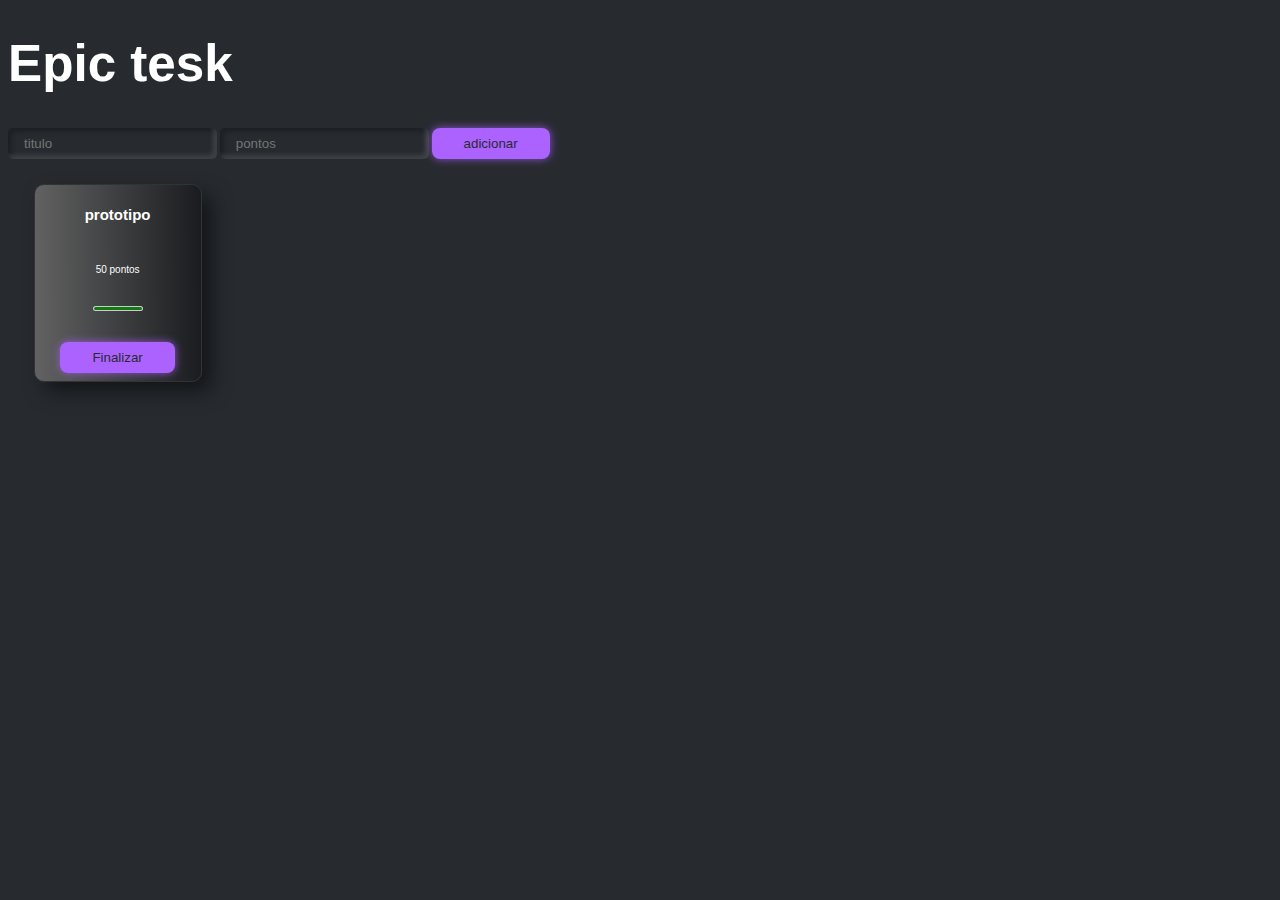
<file: Programaçao Web/EpicTesk JS/index.html>
<!DOCTYPE html>
<html lang="pt-br">

<head>
    <meta charset="UTF-8">
    <meta http-equiv="X-UA-Compatible" content="IE=edge">
    <meta name="viewport" content="width=device-width, initial-scale=1.0">
    <title>epic tesk</title>
    <link rel="stylesheet" href="style.css">
</head>

<body>
    <h1>Epic tesk</h1>

    <form action="">
        
        <label for="titulo" class="hide">Título</label>
        <input type="text" name="titulo" id="titulo" placeholder="titulo">
        
        <label for="pontos" class="hide">Pontos</label>
        <input type="number" name="pontos" id="pontos" placeholder="pontos">
        
        <button id="botaoAdicionar" class="botao">adicionar</button>
    </form>
<section id="tarefas">
    <div class= " card"role="card">
        <h2>prototipo</h2>
        <span>50 pontos</span>
        <meter value="50"></meter>
        <button class="botao">Finalizar</button>

    </div>
</section>
    
</body>
<script src="index.js"></script>
</html>
</file>
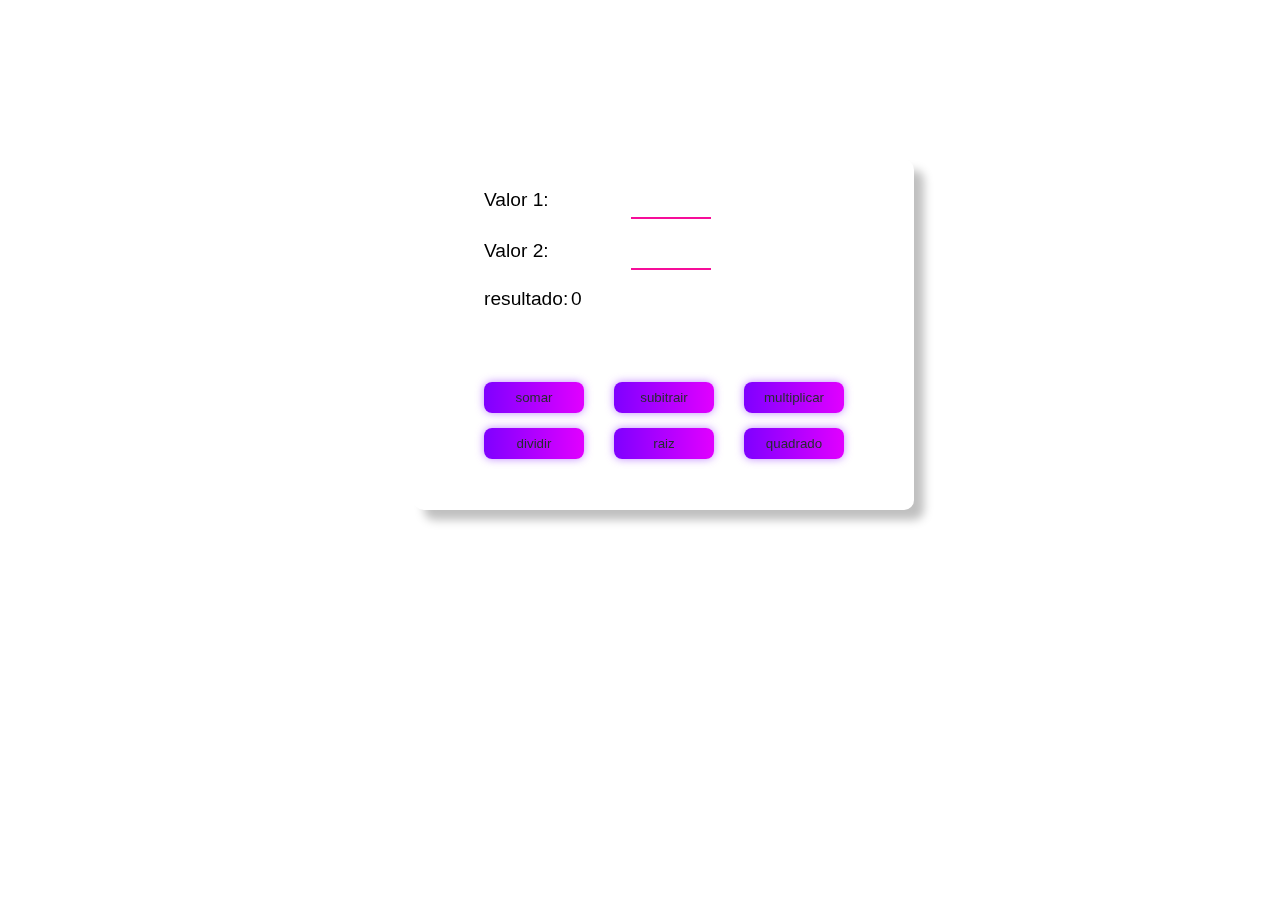
<file: Programaçao Web/Prova2/index.html>
<!DOCTYPE html>
<html lang="pt-br">

<head>
    <meta charset="UTF-8">
    <meta http-equiv="X-UA-Compatible" content="IE=edge">
    <meta name="viewport" content="width=device-width, initial-scale=1.0">
    <title>Calculadora</title>
    <link rel="stylesheet" href="style.css">
</head>

<body>


    <section id="tarefas">
        <div class=" card" role="card">

            <form action="">
                <div class="preenche"><label for="valor1" class="">Valor 1:</label>
                    <input type="number" name="valor1" id="valor1">
                </div>
                <div class="preenche"><label for="valor2" class="">Valor 2:</label>
                    <input type="number" name="valor2" id="valor2">
                </div>
                <div class="preenche"> 
                    <label for="resultado" class="">resultado:</label>
                    <label id="resultado" for="resultado"> 0 </label>
                </div>
                <div class="buttons">
                    <button id="somar" class="botao">somar</button>
                    <button id="subitrair" class="botao">subitrair</button>
                    <button id="multiplicar" class="botao">multiplicar</button>
                    <button id="dividir" class="botao">dividir</button>
                    <button id="raiz" class="botao">raiz</button>
                    <button id="quadrado" class="botao">quadrado</button></div>
                
            </form>



        </div>
    </section>

</body>
<script src="index.js"></script>

</html>
</file>
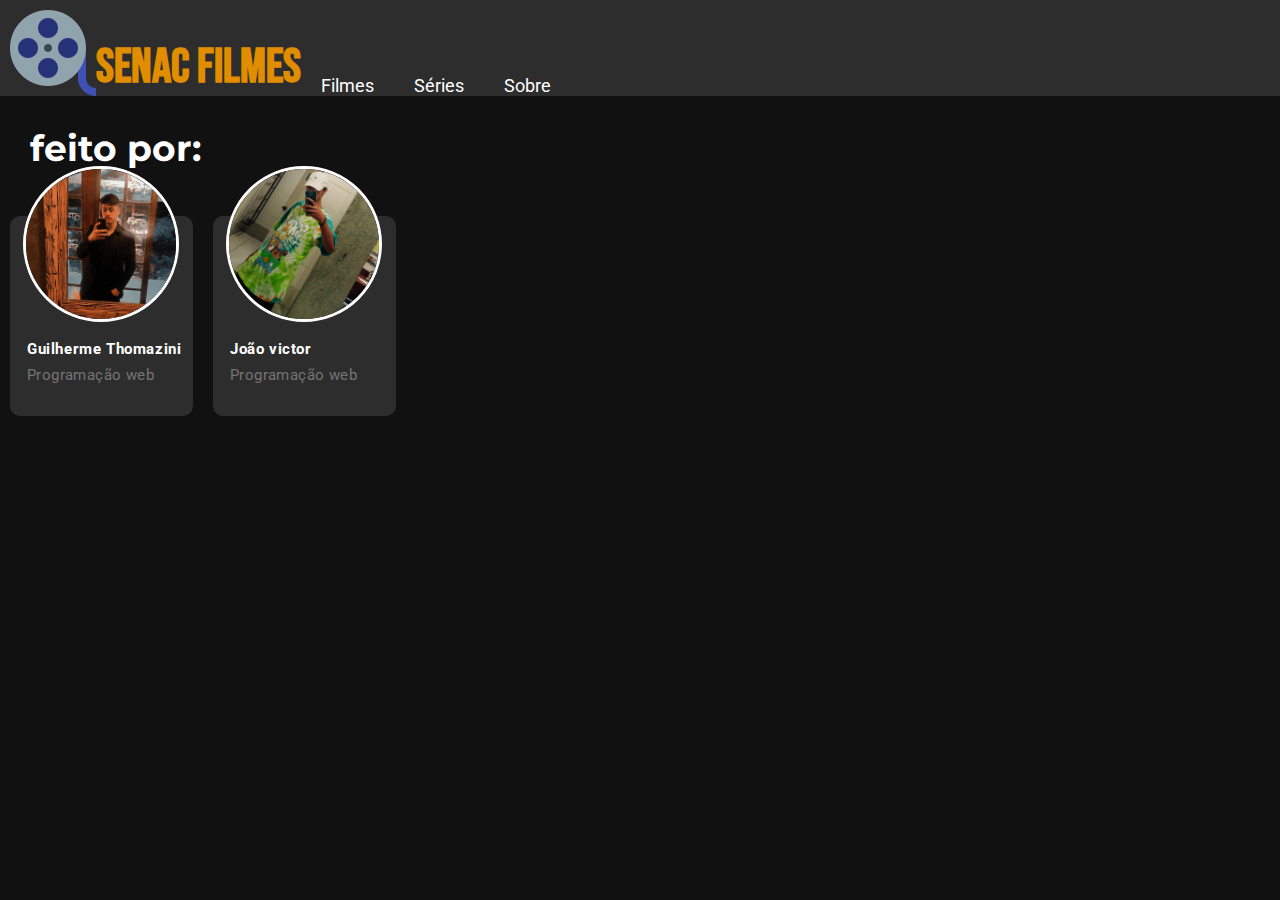
<file: Programaçao Web/site filmes/sobreHtml.html>
<!DOCTYPE html>
<html lang="pt-br">

<head>
    <meta charset="UTF-8">
    <meta http-equiv="X-UA-Compatible" content="IE=edge">
    <meta name="viewport" content="width=device-width, initial-scale=1.0">
    <title>Senac Filmes</title>
    <link rel="stylesheet" href="styleSobre.css">
    <link rel="stylesheet"
        href="https://fonts.googleapis.com/css2?family=Material+Symbols+Outlined:opsz,wght,FILL,GRAD@48,400,0,0" />
</head>

<body>
    <header>
        <img src="icons8-rolo-de-filme-96.png" alt="icon Filme">
        <h1>Senac Filmes</h1>
        <nav>
            <ul>
                <li><a href="#">Filmes</a></li>
                <li><a href="#">Séries</a></li>
                <li><a href="#">Sobre</a></li>
            </ul>
        </nav>
    </header>
    <div id="hero">
        <h2>feito por: </h2>
    </div>
    

    <main class= "elenco">
        
        
        <div class="background">
            <p></p>
        </div>
        
        <div class="card">
            <img src="GuilhermeRojasThomazini.jpg" alt="Sonic"> 
            <h3>Guilherme Thomazini</h3>
            <p>Programação web</p>
        </div>


            <div class="background">
                <p></p>
            </div>
            
            <div class="card">
                <img src="Joaovictor.jpg" alt="Sonic"> 
                <h3>João victor</h3>
                <p>Programação web</p>
            </div>
        
                
                

     
                

    </main>




</body>

</html>
</file>
<file: Programaçao Web/EpicTesk JS/style.css>
@import url('https://fonts.googleapis.com/css2?family=Bebas+Neue&family=Montserrat:wght@700&family=Roboto:wght@400;700&display=swap');

:root {
    --bg-color: #272b30;
}

body {
    background-color: var(--bg-color);
    font-size: 10px;
    color: #fff;
    font-family: 'poppins', sans-serif;
}

h1 {
    font-size: 3.2rem;
}

.hide {
    display: none;
}

input[type='text'],
input[type='number'] {
    color: #fff;
    background-color: var(--bg-color);
    border: 0;
    padding: .5rem 1rem;
    box-shadow: inset -4px -4px 4px rgba(126, 126, 126, 0.25), inset 4px 4px 4px rgba(0, 0, 0, 0.25);
    border-radius: 5px;
}

.botao {
    background: #AC62FF;
    box-shadow: 0px 0px 8px rgba(172, 98, 255, 0.75);
    border-radius: 8px;
    color: var(--bg-color);
    border: 0;
    padding: .5rem 2rem;
}
#tarefas{
    display: flex;
    flex-wrap: wrap ;
}

.card {

    background: linear-gradient(269.48deg, #1A1C1F 0.47%, #626262 99.58%);
    border: 1px solid #333333;
    box-shadow: 10px 10px 20px rgba(0, 0, 0, 0.5);
    border-radius: 10px;
    padding: .5rem;
    display: flex;
    flex-direction: column;
    align-items: center;
    justify-content: space-between;
    width: 150px;
    height: 180px;
    margin: 1.6rem;
}
</file>
<file: Programaçao Web/Prova2/style.css>
*{
    box-sizing: border-box;
    margin: 0
}

@import url('https://fonts.googleapis.com/css2?family=Montserrat&display=swap');
:root {
    --bg-color: #272b30;
}

body {
    background: url(https://images.unsplash.com/photo-1618005182384-a83a8bd57fbe?ixlib=rb-4.0.3&ixid=MnwxMjA3fDB8MHxzZWFyY2h8MXx8bWFjb3N8ZW58MHx8MHx8&w=1000&q=80);
    background-size: cover;
    
    font-size: 10px;
    color: #fff;
    font-family: 'poppins', sans-serif;
}

label {
    font-size: 1.2rem;
    color: #000000;
    

}

.hide {
    display: none;
}

.card input[type='number'] {
    
   margin-left: 80px;
    background: rgba(255, 255, 255, 0);
    border-top: 0;
    border-left: 0;
    border-right: 0;
    width: 80px;

    padding: .5rem 1rem;
    
    border-bottom-color:#F60D99;
}

#tarefas{
    display: flex;
    width: 100%;
    height: 100%;
    justify-content: center;
    align-items: center;
    margin: auto;
}
.botao {
    background: linear-gradient(90deg, #7F00FF 0%, #E100FF 100%);
    box-shadow: 0px 0px 8px rgba(172, 98, 255, 0.75);
    border-radius: 8px;
    color: var(--bg-color);
    border: 0;
    padding: .5rem 0;
    width: 100px;
    text-align: center;
}


.card {

    margin-top: 10rem;
    margin-left: 3rem;
    background: rgba(255, 255, 255, 0.2);
    box-shadow: 10px 10px 10px rgba(0, 0, 0, 0.25);
    backdrop-filter: blur(10px);
    border-radius: 10px;
    padding: .5rem;
    display: flex;
    flex-direction: column;
    align-items: center;

    width: 500px;
    height: 350px;
    left: 119px;
    top: 75px;
}
.preenche{
    margin-top: 5%;
    width: 100%;
}
.buttons{
    margin-top: 20%;
    display: grid;
    grid-template-columns: 1fr 1fr 1fr;
    grid-row-gap: 15px; 
    grid-column-gap: 30px; 
    flex-wrap: wrap;
}
</file>
<file: Programaçao Web/site filmes/styleSobre.css>
@import url('https://fonts.googleapis.com/css2?family=Bebas+Neue&family=Montserrat:wght@700&family=Roboto:wght@400;700&display=swap');

* {
    margin: 0;
    padding: 0;
}

:root {
    --bg-principal: #111;
    --bg-secundario: #2D2D2D;
    --cor-destaque: #FF0066;
    --font-color-principal: #FFF;
    --font-titulo: 'Bebas Neue', cursive;
    --font-destaque: 'Montserrat', sans-serif;
    --font-principal: 'Roboto', sans-serif;
    font-size: 10px;
}

body {
    
    background-color: var(--bg-principal);
    color: var(--font-color-principal);
    font-family: var(--font-principal);
}

a {
    color: var(--font-color-principal);
    text-decoration: none;
}

header {
    display: flex;
    background-color: var(--bg-secundario);
    align-items: flex-end;
}

h1 {
    color: #E08E00;
    text-transform: uppercase;
    font-family: var(--font-titulo);
    font-size: 4.8rem;
}

nav li {
    list-style: none;
    margin: 0 2rem;
    font-size: 1.8rem;
}

nav ul {
    display: flex;
}

#hero {
    height: 57rem;
    width: 100%;
    position: relative;

}

#hero::before {
    width: 100%;
    height: 100%;
    content: '';
    background-image: url("https://image.tmdb.org/t/p/original/aXsKvHmTfMPG3WWjJTPjlgKdwP4.jpg");
    position: absolute;
    background-size: cover;
    filter: opacity(.4);
    z-index: -1;
    box-shadow: inset 0 -100px 100px var(--bg-principal);
}



.sinopse {
    padding-left: 30rem;
    padding-right: 22rem;
    padding-top: 0rem;
    text-shadow: 2px 2px 2px #111;
    margin-top: -22rem;
}

#hero p {
    font-size: 1.2rem;
    font-family: var(--font-destaque);

}

#hero h2 {
    margin-left: -27rem;
    font-size: 3.6rem;
    font-family: var(--font-destaque);
    padding-left: 30rem;
    padding-top: 3rem;
    padding-bottom: 0rem;
    text-shadow: 2px 2px 2px #111;
}

.fichaTecnica{
    margin-left: 100rem;
    margin-top: -4rem;
    padding-bottom: 2rem;
    padding-right: 2rem;
    width: 180px;
    background-color: var(--bg-secundario);
    border-radius: 10px;
    display: flex;
    flex-direction: column;
    position: relative;
    
}
h3{
        font-size: 1.5rem;
        font-family: var(--font-principal);
        font-weight: 700;
        margin: 1.6rem;
        padding-left: .4rem;
        line-height: 19px;
        letter-spacing: 0.04em

}
.elenco{
    display: flex;
    flex-direction: row;


}
.elenco p{
    margin-top: -.9rem;
    margin-left: 1.6rem;
    font-size: 1.5rem;
    font-family: var(--font-principal);
    padding-left: .4rem;
    letter-spacing: 0.04rem;
    color: #747474;
     
}

.background{
    padding-top: 0rem;
    padding-right: .3rem;
    width: 180px;
    background-color: var(--bg-secundario);
    border-radius: 10px;
    display: flex;
    flex-direction: column;
    margin-left: 1rem;
    margin-top: -45rem;
    margin-bottom: 25rem;
}
.card{
    margin-left: 1rem;
    margin-top: -70rem;
}
.card h3{
    margin-left: -18rem;
}
.card p{
    margin-left: -18rem;
}
.card img {
    
    margin-top: 20rem;
    margin-left: -18rem;
    width: 15rem;
    border-radius: 100px;
    cursor: pointer;
    border: 3px solid #FFFFFF;
    transition: filter .5s;
}



.elenco h2{
    
        font-size: 1.8rem;
        font-family: var(--font-principal);
        font-weight: 700;
        border-left: 4px solid var(--cor-destaque) ;
        margin: 1.6rem;
        padding-left: .4rem;
    
}
</file>
